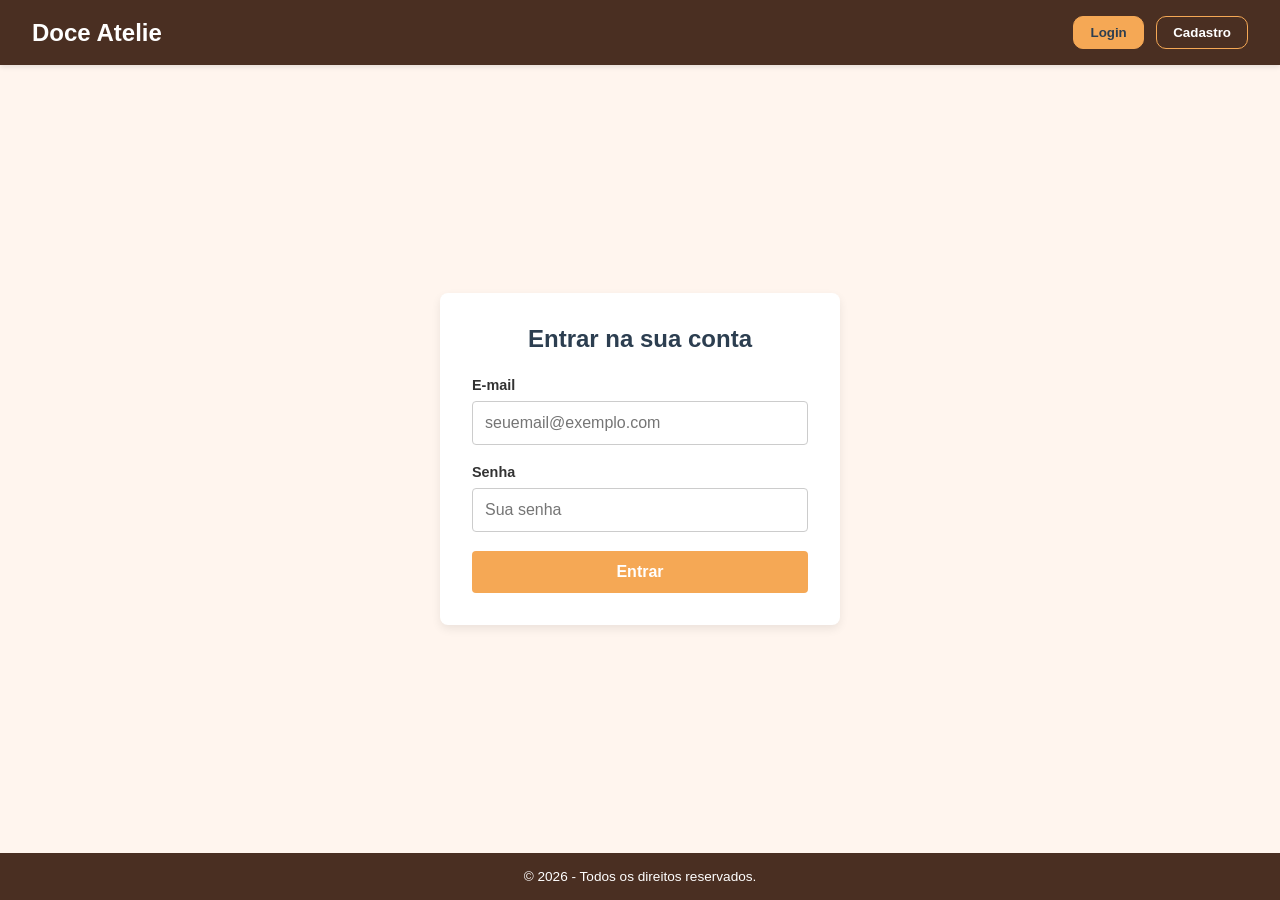
<file: index.html>
<!DOCTYPE html>
<html lang="pt-BR">

<head>
    <title>Doce Atelie</title>
    <meta charset="UTF-8">
    <meta name="viewport" content="width=device-width, initial-scale=1.0">
    <link rel="stylesheet" href="style.css">
</head>

<body>

    <!-- CABEÇALHO E MENU DE NAVEGAÇÃO -->
    <header class="header">
        <div class="logo">Doce Atelie</div>
        <nav class="nav-menu">
            <button id="btn-show-login" class="nav-btn active">Login</button>
            <button id="btn-show-register" class="nav-btn">Cadastro</button>
        </nav>
    </header>

    <!-- CONTEÚDO PRINCIPAL -->
    <main class="content">

        <!-- PÁGINA DE LOGIN -->
        <section id="login-page" class="form-container">
            <h2>Entrar na sua conta</h2>
            <form>
                <div class="input-group">
                    <label for="login-email">E-mail</label>
                    <input type="email" id="login-email" placeholder="seuemail@exemplo.com" required>
                </div>
                <div class="input-group">
                    <label for="login-password">Senha</label>
                    <input type="password" id="login-password" placeholder="Sua senha" required>
                </div>
                <button type="submit" class="submit-btn">Entrar</button>
            </form>
        </section>

        <!-- PÁGINA DE CADASTRO -->
        <section id="register-page" class="form-container hidden">
            <h2>Criar uma nova conta</h2>
            <form>
                <div class="input-group">
                    <label for="reg-name">Nome Completo</label>
                    <input type="text" id="reg-name" placeholder="Seu nome" required>
                </div>
                <div class="input-group">
                    <label for="reg-email">E-mail</label>
                    <input type="email" id="reg-email" placeholder="seuemail@exemplo.com" required>
                </div>
                <div class="input-group">
                    <label for="reg-password">Senha</label>
                    <input type="password" id="reg-password" placeholder="Crie uma senha" required>
                </div>
                <button type="submit" class="submit-btn">Cadastrar</button>
            </form>
        </section>

    </main>

    <!-- RODAPÉ -->
    <footer class="footer">
        <p>&copy; 2026 - Todos os direitos reservados.</p>
    </footer>

    <script src="script.js"></script>
</body>

</html>
</file>
<file: style.css>
/* Reset simples e configurações globais */
* {
  margin: 0;
  padding: 0;
  box-sizing: border-box;
  font-family: 'Segoe UI', Tahoma, Geneva, Verdana, sans-serif;
}

body {
  display: flex;
  flex-direction: column;
  min-height: 100vh;
  background-color: #FFF5EE;
  color: #333;
}

/* 1. Estilos do Header/Navegação */
.header {
  display: flex;
  justify-content: space-between;
  align-items: center;
  padding: 1rem 2rem;
  background-color: #4a2f22;
  color: #ffffff;
  box-shadow: 0 2px 5px rgba(0,0,0,0.1);
  flex-wrap: wrap;
}

.logo {
  font-size: 1.5rem;
  font-weight: bold;
}

.nav-btn {
  background: transparent;
  border: 1px solid #F5A855;
  color: #ffffff;
  padding: 0.5rem 1rem;
  margin-left: 0.5rem;
  border-radius: 10px;
  cursor: pointer;
  transition: all 0.3s ease;
  font-weight: 800;
}

.nav-btn:hover, .nav-btn.active {
  background-color: #F5A855;
  color: #2c3e50;
}

/* 2. Estilos do Conteúdo Principal e Formulários */
.content {
  flex: 1; /* Faz a área principal crescer para empurrar o footer para baixo */
  display: flex;
  justify-content: center;
  align-items: center;
  padding: 2rem;
}

.form-container {
  background-color: #ffffff;
  padding: 2rem;
  border-radius: 8px;
  box-shadow: 0 4px 10px rgba(0, 0, 0, 0.08);
  width: 100%;
  max-width: 400px;
}

.form-container h2 {
  margin-bottom: 1.5rem;
  text-align: center;
  color: #2c3e50;
}

.input-group {
  margin-bottom: 1.2rem;
  display: flex;
  flex-direction: column;
}

.input-group label {
  margin-bottom: 0.5rem;
  font-size: 0.9rem;
  font-weight: 600;
}

.input-group input {
  padding: 0.75rem;
  border: 1px solid #ccc;
  border-radius: 4px;
  font-size: 1rem;
}

.input-group input:focus {
  border-color: #F5A855;
  outline: none;
}

.submit-btn {
  width: 100%;
  padding: 0.75rem;
  background-color: #F5A855;
  color: #ffffff;
  border: none;
  border-radius: 4px;
  font-size: 1rem;
  font-weight: bold;
  cursor: pointer;
  transition: background-color 0.3s ease;
}

.submit-btn:hover {
  background-color: #4a2f22;
}

/* Classe utilitária para esconder telas */
.hidden {
  display: none;
}

/* 3. Estilos do Footer */
.footer {
  text-align: center;
  padding: 1rem;
  background-color: #4a2f22;;
  color: #ffffff;
  font-size: 0.85rem;
}
</file>
